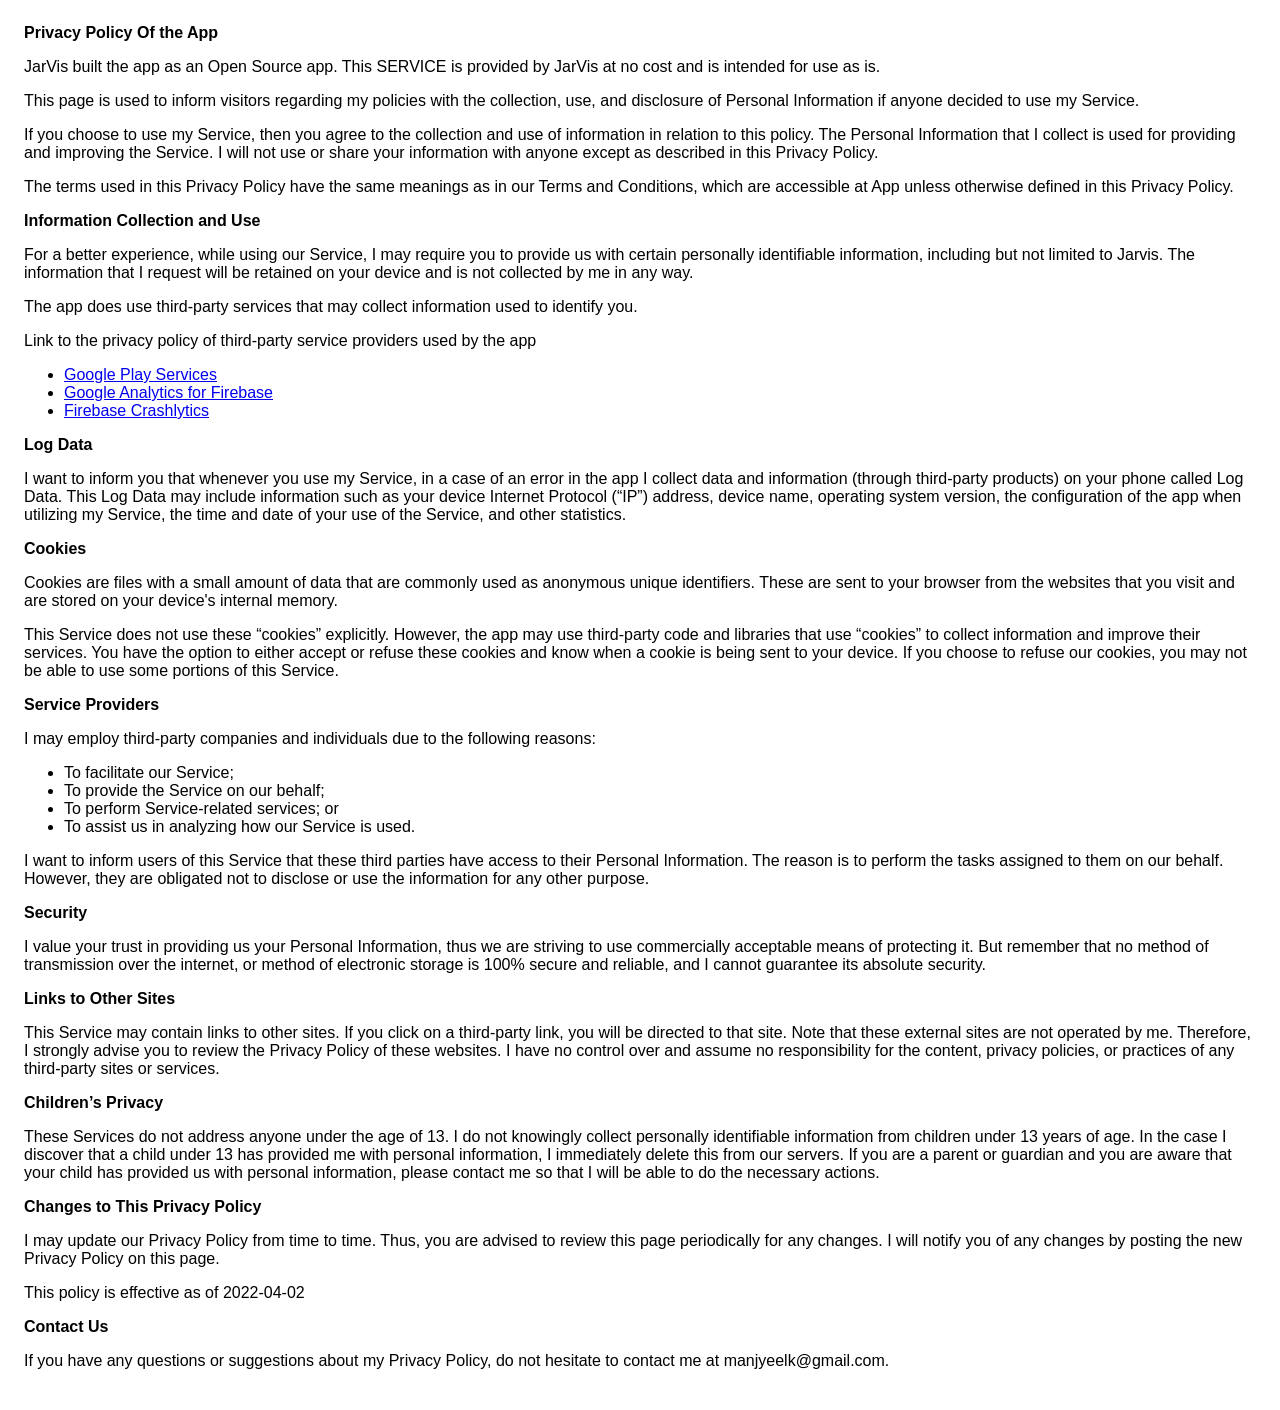
<file: Projects/privacypolicy.html>
<!DOCTYPE html>
    <html>
    <head>
      <meta charset='utf-8'>
      <meta name='viewport' content='width=device-width'>
      <title>Privacy Policy</title>
      <style> body { font-family: 'Helvetica Neue', Helvetica, Arial, sans-serif; padding:1em; } </style>
    </head>
    <body>
    <strong>Privacy Policy Of the App</strong> <p>
                  JarVis built the app as
                  an Open Source app. This SERVICE is provided by
                  JarVis at no cost and is intended for use as
                  is.
                </p> <p>
                  This page is used to inform visitors regarding my
                  policies with the collection, use, and disclosure of Personal
                  Information if anyone decided to use my Service.
                </p> <p>
                  If you choose to use my Service, then you agree to
                  the collection and use of information in relation to this
                  policy. The Personal Information that I collect is
                  used for providing and improving the Service. I will not use or share your information with
                  anyone except as described in this Privacy Policy.
                </p> <p>
                  The terms used in this Privacy Policy have the same meanings
                  as in our Terms and Conditions, which are accessible at
                  App unless otherwise defined in this Privacy Policy.
                </p> <p><strong>Information Collection and Use</strong></p> <p>
                  For a better experience, while using our Service, I
                  may require you to provide us with certain personally
                  identifiable information, including but not limited to Jarvis. The information that
                  I request will be retained on your device and is not collected by me in any way.
                </p> <div><p>
                    The app does use third-party services that may collect
                    information used to identify you.
                  </p> <p>
                    Link to the privacy policy of third-party service providers used
                    by the app
                  </p> <ul><li><a href="https://www.google.com/policies/privacy/" target="_blank" rel="noopener noreferrer">Google Play Services</a></li><!----><li><a href="https://firebase.google.com/policies/analytics" target="_blank" rel="noopener noreferrer">Google Analytics for Firebase</a></li><li><a href="https://firebase.google.com/support/privacy/" target="_blank" rel="noopener noreferrer">Firebase Crashlytics</a></li><!----><!----><!----><!----><!----><!----><!----><!----><!----><!----><!----><!----><!----><!----><!----><!----><!----><!----><!----><!----><!----><!----><!----><!----></ul></div> <p><strong>Log Data</strong></p> <p>
                  I want to inform you that whenever you
                  use my Service, in a case of an error in the app
                  I collect data and information (through third-party
                  products) on your phone called Log Data. This Log Data may
                  include information such as your device Internet Protocol
                  (“IP”) address, device name, operating system version, the
                  configuration of the app when utilizing my Service,
                  the time and date of your use of the Service, and other
                  statistics.
                </p> <p><strong>Cookies</strong></p> <p>
                  Cookies are files with a small amount of data that are
                  commonly used as anonymous unique identifiers. These are sent
                  to your browser from the websites that you visit and are
                  stored on your device's internal memory.
                </p> <p>
                  This Service does not use these “cookies” explicitly. However,
                  the app may use third-party code and libraries that use
                  “cookies” to collect information and improve their services.
                  You have the option to either accept or refuse these cookies
                  and know when a cookie is being sent to your device. If you
                  choose to refuse our cookies, you may not be able to use some
                  portions of this Service.
                </p> <p><strong>Service Providers</strong></p> <p>
                  I may employ third-party companies and
                  individuals due to the following reasons:
                </p> <ul><li>To facilitate our Service;</li> <li>To provide the Service on our behalf;</li> <li>To perform Service-related services; or</li> <li>To assist us in analyzing how our Service is used.</li></ul> <p>
                  I want to inform users of this Service
                  that these third parties have access to their Personal
                  Information. The reason is to perform the tasks assigned to
                  them on our behalf. However, they are obligated not to
                  disclose or use the information for any other purpose.
                </p> <p><strong>Security</strong></p> <p>
                  I value your trust in providing us your
                  Personal Information, thus we are striving to use commercially
                  acceptable means of protecting it. But remember that no method
                  of transmission over the internet, or method of electronic
                  storage is 100% secure and reliable, and I cannot
                  guarantee its absolute security.
                </p> <p><strong>Links to Other Sites</strong></p> <p>
                  This Service may contain links to other sites. If you click on
                  a third-party link, you will be directed to that site. Note
                  that these external sites are not operated by me.
                  Therefore, I strongly advise you to review the
                  Privacy Policy of these websites. I have
                  no control over and assume no responsibility for the content,
                  privacy policies, or practices of any third-party sites or
                  services.
                </p> <p><strong>Children’s Privacy</strong></p> <div><p>
                    These Services do not address anyone under the age of 13.
                    I do not knowingly collect personally
                    identifiable information from children under 13 years of age. In the case
                    I discover that a child under 13 has provided
                    me with personal information, I immediately
                    delete this from our servers. If you are a parent or guardian
                    and you are aware that your child has provided us with
                    personal information, please contact me so that
                    I will be able to do the necessary actions.
                  </p></div> <!----> <p><strong>Changes to This Privacy Policy</strong></p> <p>
                  I may update our Privacy Policy from
                  time to time. Thus, you are advised to review this page
                  periodically for any changes. I will
                  notify you of any changes by posting the new Privacy Policy on
                  this page.
                </p> <p>This policy is effective as of 2022-04-02</p> <p><strong>Contact Us</strong></p> <p>
                  If you have any questions or suggestions about my
                  Privacy Policy, do not hesitate to contact me at manjyeelk@gmail.com.
                </p>
    </body>
    </html>
</file>
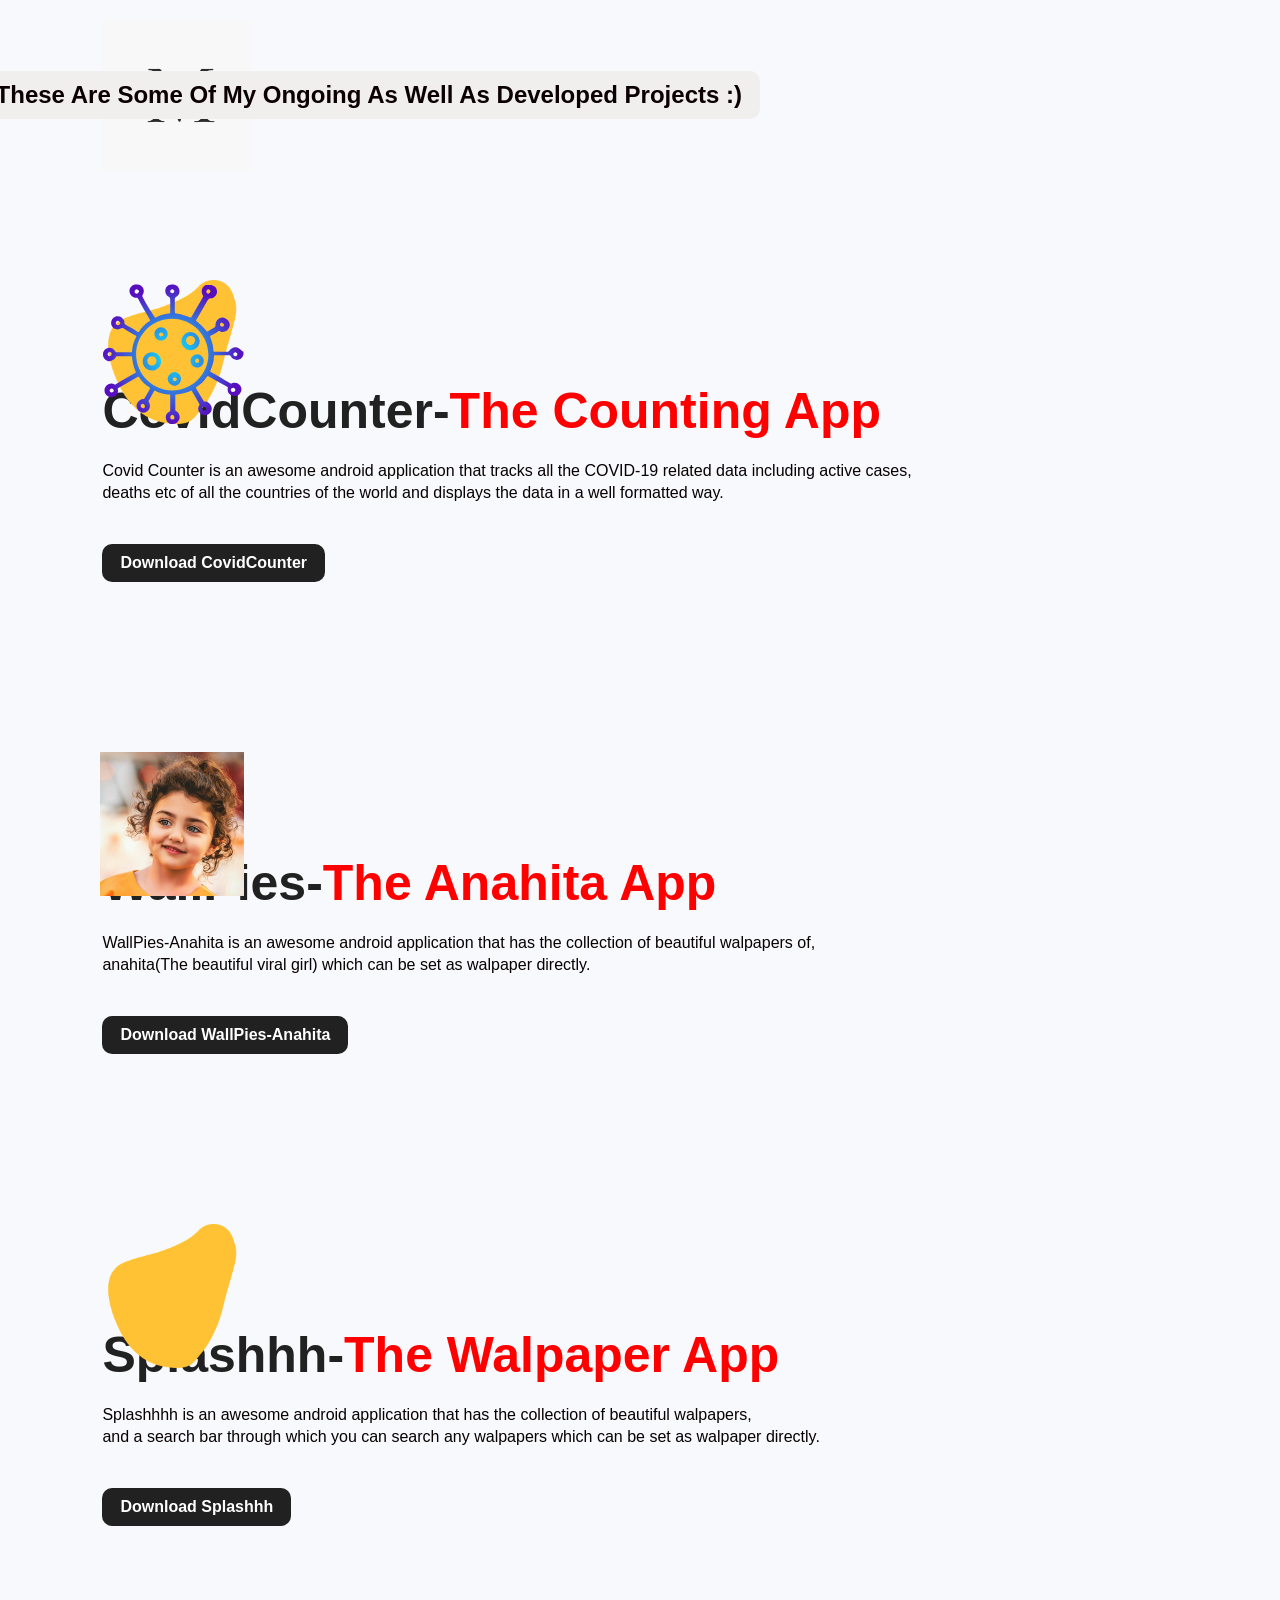
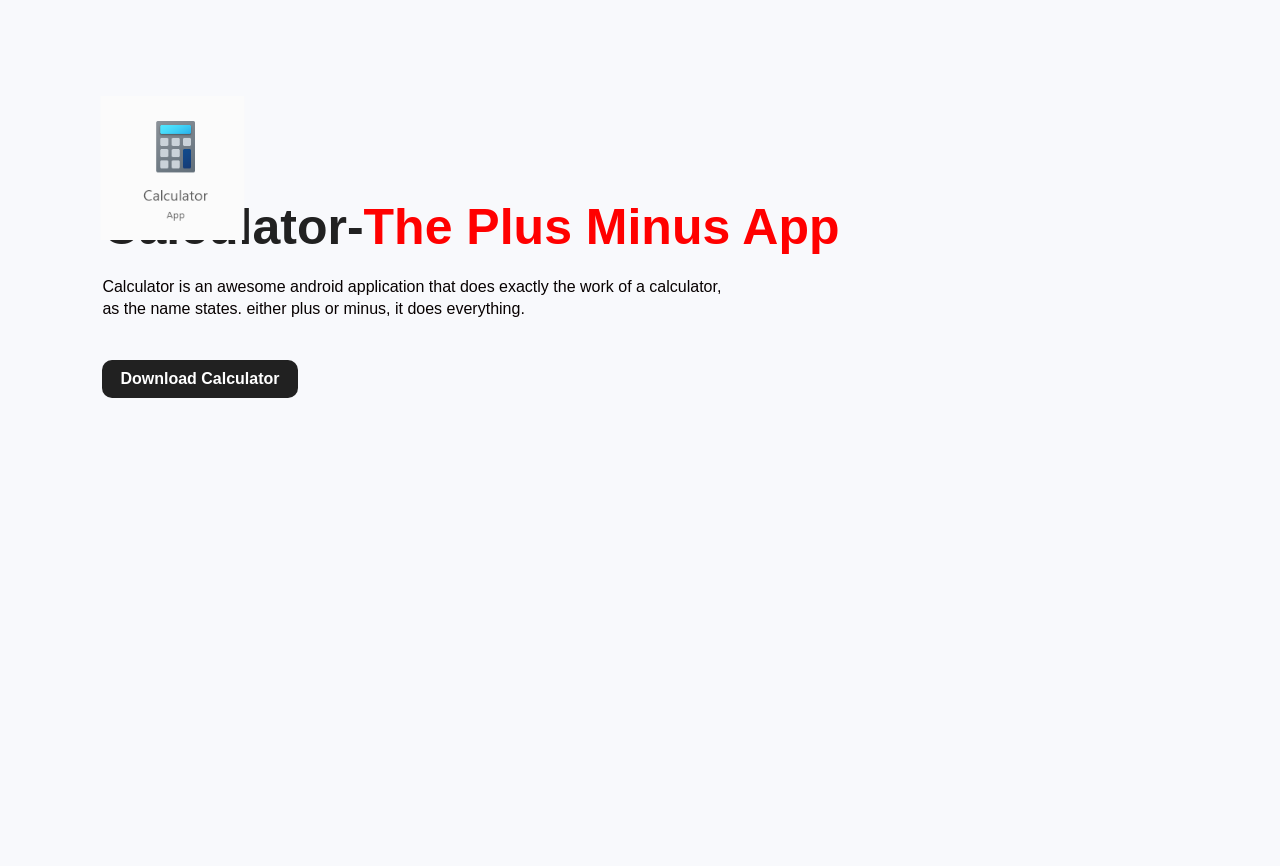
<file: Projects/projects.html>
<!DOCTYPE html>
<html lang="en">
<head>
    <meta charset="UTF-8">
    <meta http-equiv="X-UA-Compatible" content="IE=edge">
    <meta name="viewport" content="width=device-width, initial-scale=1.0">
    <title>Projects</title>
    <link rel="stylesheet" href="styles.css">
    <link rel="stylesheet" href="https://cdnjs.cloudflare.com/ajax/libs/font-awesome/5.15.3/css/all.min.css" integrity="sha512-iBBXm8fW90+nuLcSKlbmrPcLa0OT92xO1BIsZ+ywDWZCvqsWgccV3gFoRBv0z+8dLJgyAHIhR35VZc2oM/gI1w==" crossorigin="anonymous" referrerpolicy="no-referrer" />
</head>
<body>
    <div class="hero">
        <nav>
            <img src="images/logo.png" class="logo">
            <ul>
            <div class="pandu">
                <h2><p>These Are Some Of My Ongoing As Well As Developed Projects :)</p></h2>
            </div>
            </ul>
        </nav>
        
        <div class="images">
            <img src="images/shape.png" class="shape">
            <img src="images/covid.svg" class="girl">
        </div>

        <div class="detel">
            <h1>CovidCounter-<span>The Counting App</span></h1>
            <p>Covid Counter is an awesome android application that tracks
                all the COVID-19 related data including active cases,<br> deaths etc of all the countries of the world and displays the data in a well formatted way. </p>
                <a href="ProjectApps/CovidCounter.apk">Download CovidCounter</a>
                </div>

    <div class="hero1">
        <nav>

        </nav>
        <div class="images1">
            <img src="images/wallpies.jpg" class="girl">
        </div>

        <div class="detel1">
            <h1>WallPies-<span>The Anahita App</span></h1>
            <p>WallPies-Anahita is an awesome android application that has 
                the collection of beautiful walpapers of,<br> anahita(The beautiful viral girl) which can be set as walpaper directly. </p>
                <a href="ProjectApps/WallPies.apk">Download WallPies-Anahita</a>
        </div>

        <div class="hero1">
            <nav>
            </nav>
            <div class="images1">
                <img src="images/splash.jpg" class="girl">
            </div>
    
            <div class="detel1">
                <h1>Splashhh-<span>The Walpaper App</span></h1>
                <p>Splashhhh is an awesome android application that has 
                    the collection of beautiful walpapers,<br> and a search bar through which you can search any walpapers which can be set as walpaper directly. </p>
                    <a href="ProjectApps/Splashhhh.apk">Download Splashhh</a>
                    </div>

                    <div class="hero1">
                        <nav>
                        </nav>
                        <div class="images1">
                            <img src="images/calculator.png" class="girl">
                        </div>
                
                        <div class="detel1">
                            <h1>Calculator-<span>The Plus Minus App</span></h1>
                            <p>Calculator is an awesome android application that does 
                                exactly the work of a calculator,<br> as the name states. either plus or minus, it does everything. </p>
                                <a href="ProjectApps/Calculator.apk">Download Calculator</a>
                    </div>
                 </div>
             </div>
        </div>
    </div>
</body>
</html>
</file>
<file: Projects/styles.css>
*{
    margin: 0;
    padding: 0;
    font-family: sans-serif;
}

.hero{
    position: relative;
    width: 100%;
    height: 100vh;
    background: #f8f9fc;
    position: relative;
}

nav{
    display: flex;
    width: 84%;
    margin: auto;
    padding: 20px 0;
    align-items: center;
    justify-content: space-between;
}

.logo{
    width: 150px;
    cursor: pointer;
}

nav ul li {
    display: inline-block;
    list-style: none;
    margin: 10px 20px;
}

nav ul li a{
    text-decoration: none;
    color: #000;
    font-weight: bold;
}

nav ul li a:hover{
    color: rgb(247, 211, 9);

}

.images{
    width: 40%;
    height: 40%;
    top: 100px;
    left: 70px;
    position: absolute;
    bottom: 10%;
    right: 100px;
}

.images img{
    height: 40%;
    position: absolute;
    left: 20%;
    bottom: 10%;
    transform: translateX(-50%);
    transition: bottom 1s, left 1s;
}

.images:hover .shape{
    bottom: 10px;
    left: 20%;
}

.images:hover .girl{
    left: 30%;
}

.detel{
    margin-left: 8%;
    margin-top: 15%;
}

.detel h1{
    font-size: 50px;
    color: #212121;
    margin-bottom: 20px;
}

span{
    color: rgb(255, 0, 0);
    
}

.detel p{
    color: rgb(7, 1, 1);
    line-height: 22px;
}

.detel a{
    background: #212121;
    padding: 10px 18px;
    text-decoration: none;
    font-weight: bold;
    color: #fff;
    display: inline-block;
    margin: 40px 0;
    border-radius: 10px;
}

.hero1{
    position: relative;
    width: 100%;
    height: 100vh;
    background: #f8f9fc;
    position: relative;

}

.images1{
    width: 40%;
    height: 40%;
    top: -50px;
    left: 70px;
    position: absolute;
    bottom: 10%;
    right: 100px;
}

.images1 img{
    height: 40%;
    position: absolute;
    left: 20%;
    bottom: 10%;
    transform: translateX(-50%);
    transition: bottom 1s, left 1s;
}

.images1:hover .girl{
    left: 30%;
}

.detel1{
    margin-left: 8%;
    margin-top: 15%;
}

.detel1 h1{
    font-size: 50px;
    color: #212121;
    margin-bottom: 20px;
}

span1{
    color: rgb(94, 77, 252);
    
}

.detel1 p{
    color: rgb(7, 1, 1);
    line-height: 22px;
}

.detel1 a{
    background: #212121;
    padding: 10px 18px;
    text-decoration: none;
    font-weight: bold;
    color: #fff;
    display: inline-block;
    margin: 40px 0;
    border-radius: 10px;
}

.pandu{
    background: #f1eeee;
    padding: 10px 18px;
    text-decoration: none;
    font-weight: bold;
    font: oblique;
    color: rgb(12, 1, 1);
    display: inline-block;
    margin: 50px -1200px;
    border-radius: 10px;
    

}

/*///// Media Queries /////////* /

/* big landscape tablets, laptops, and desktops */
@media (min-width: 1200px){


    iframe{
        max-width: 50%;
    }
    
    
    }
    
    /*tablet, landscape, low resolution laptop and desktop*/
    @media (max-width: 990px){
        .images{
            opacity: 0;
            visibility: hidden;
    
        }
    
        .images1{
            opacity: 0;
            visibility: hidden;
        }

        .pandu{
            opacity: 0;
            visibility: hidden;
        }
    
        iframe{
            max-width: 50%;
        }
    
    
    }
    
    /*portrait tablet,e-readers kindle, */
    @media (max-width: 800px){
        .images{
            opacity: 0;
            visibility: hidden;
    
        }
        iframe{
            max-width: 50%;
        }
    
    }
    
    /* smartphones, Android phones, landscape iPhone */
    @media (max-width: 600px){
        .images{
            opacity: 0;
            visibility: hidden;
    
        }
        iframe{
            max-width: 50%;
        }
    
    
    }
    
    /* smartphones, portrait iPhone, portrait 480x320 phones (Android) */
    @media (max-width: 480px){
        .images{
            opacity: 0;
            visibility: hidden;
    
        }
        iframe{
            max-width: 50%;
        }
    
        html,body {
            width: 100%;
            height: 100%;
            margin: 0;
            padding: 0;
            overflow-x: hidden;
        }
    
    }
</file>
